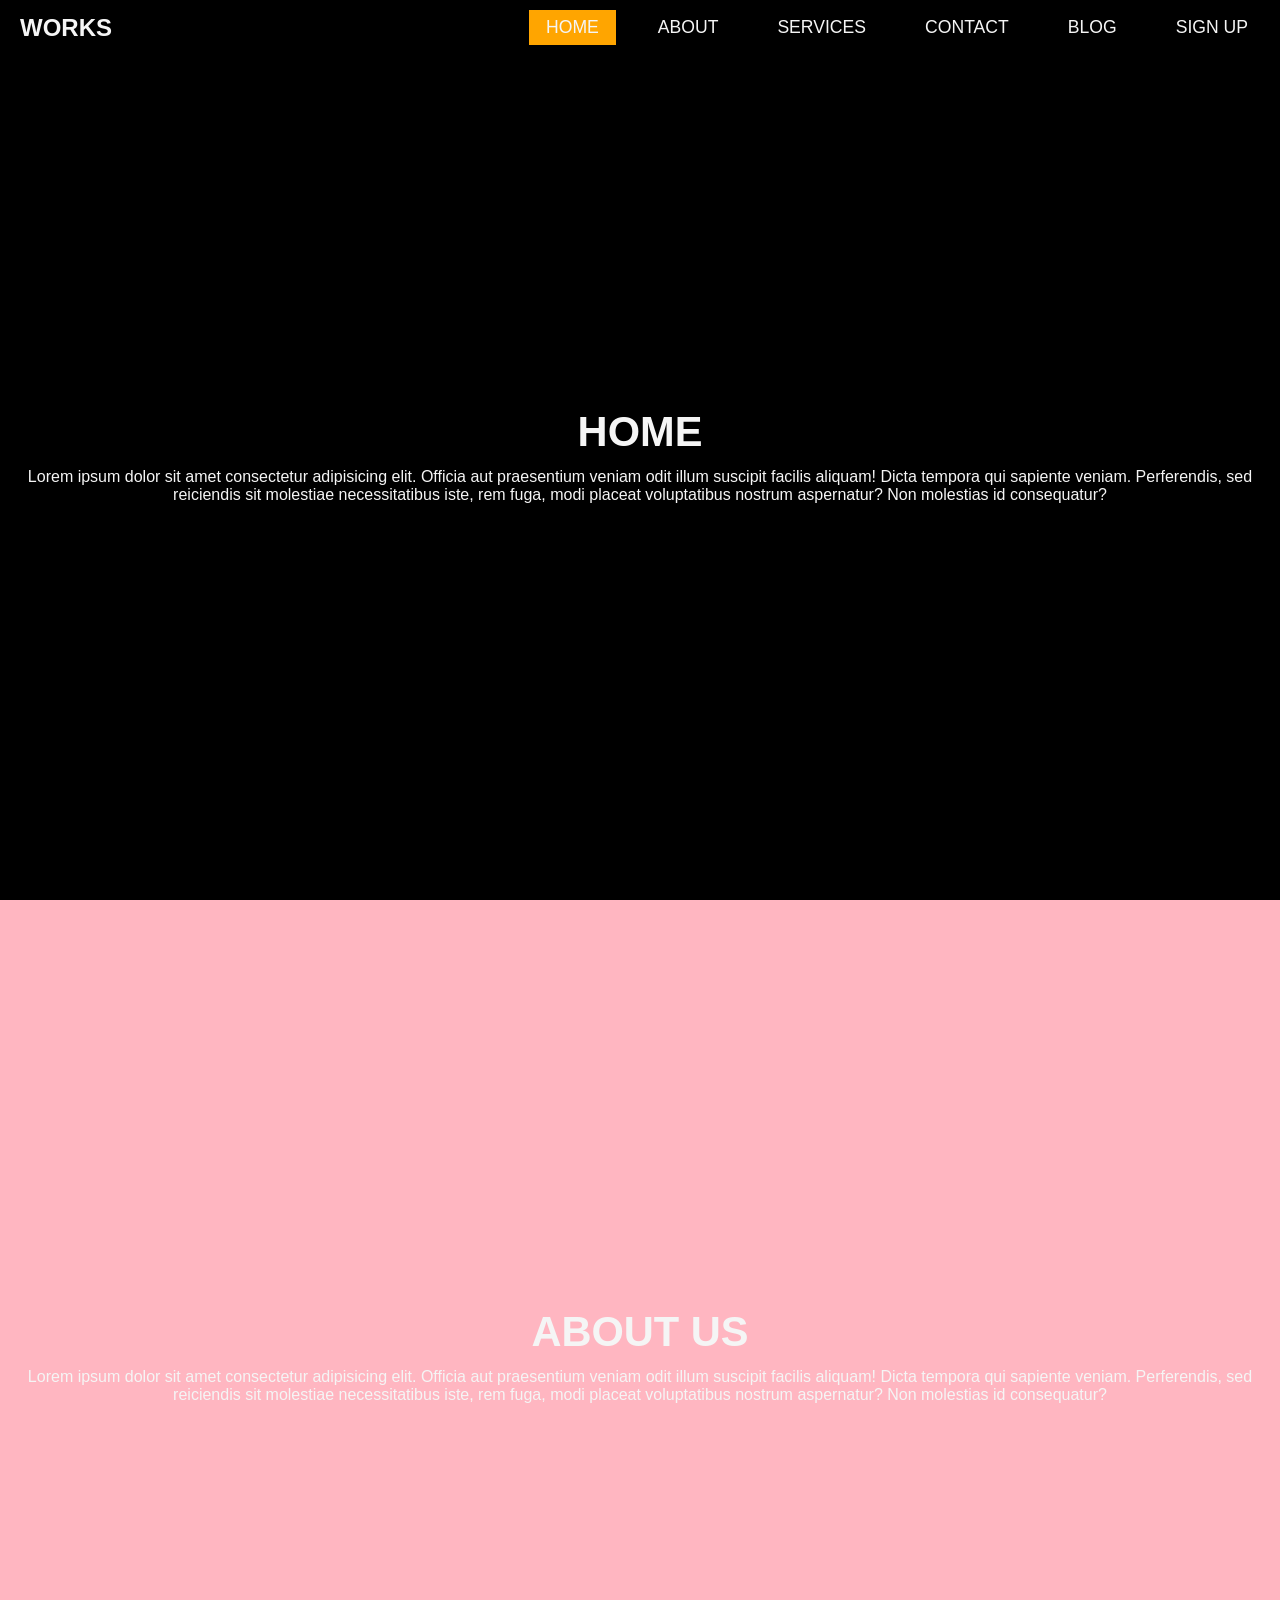
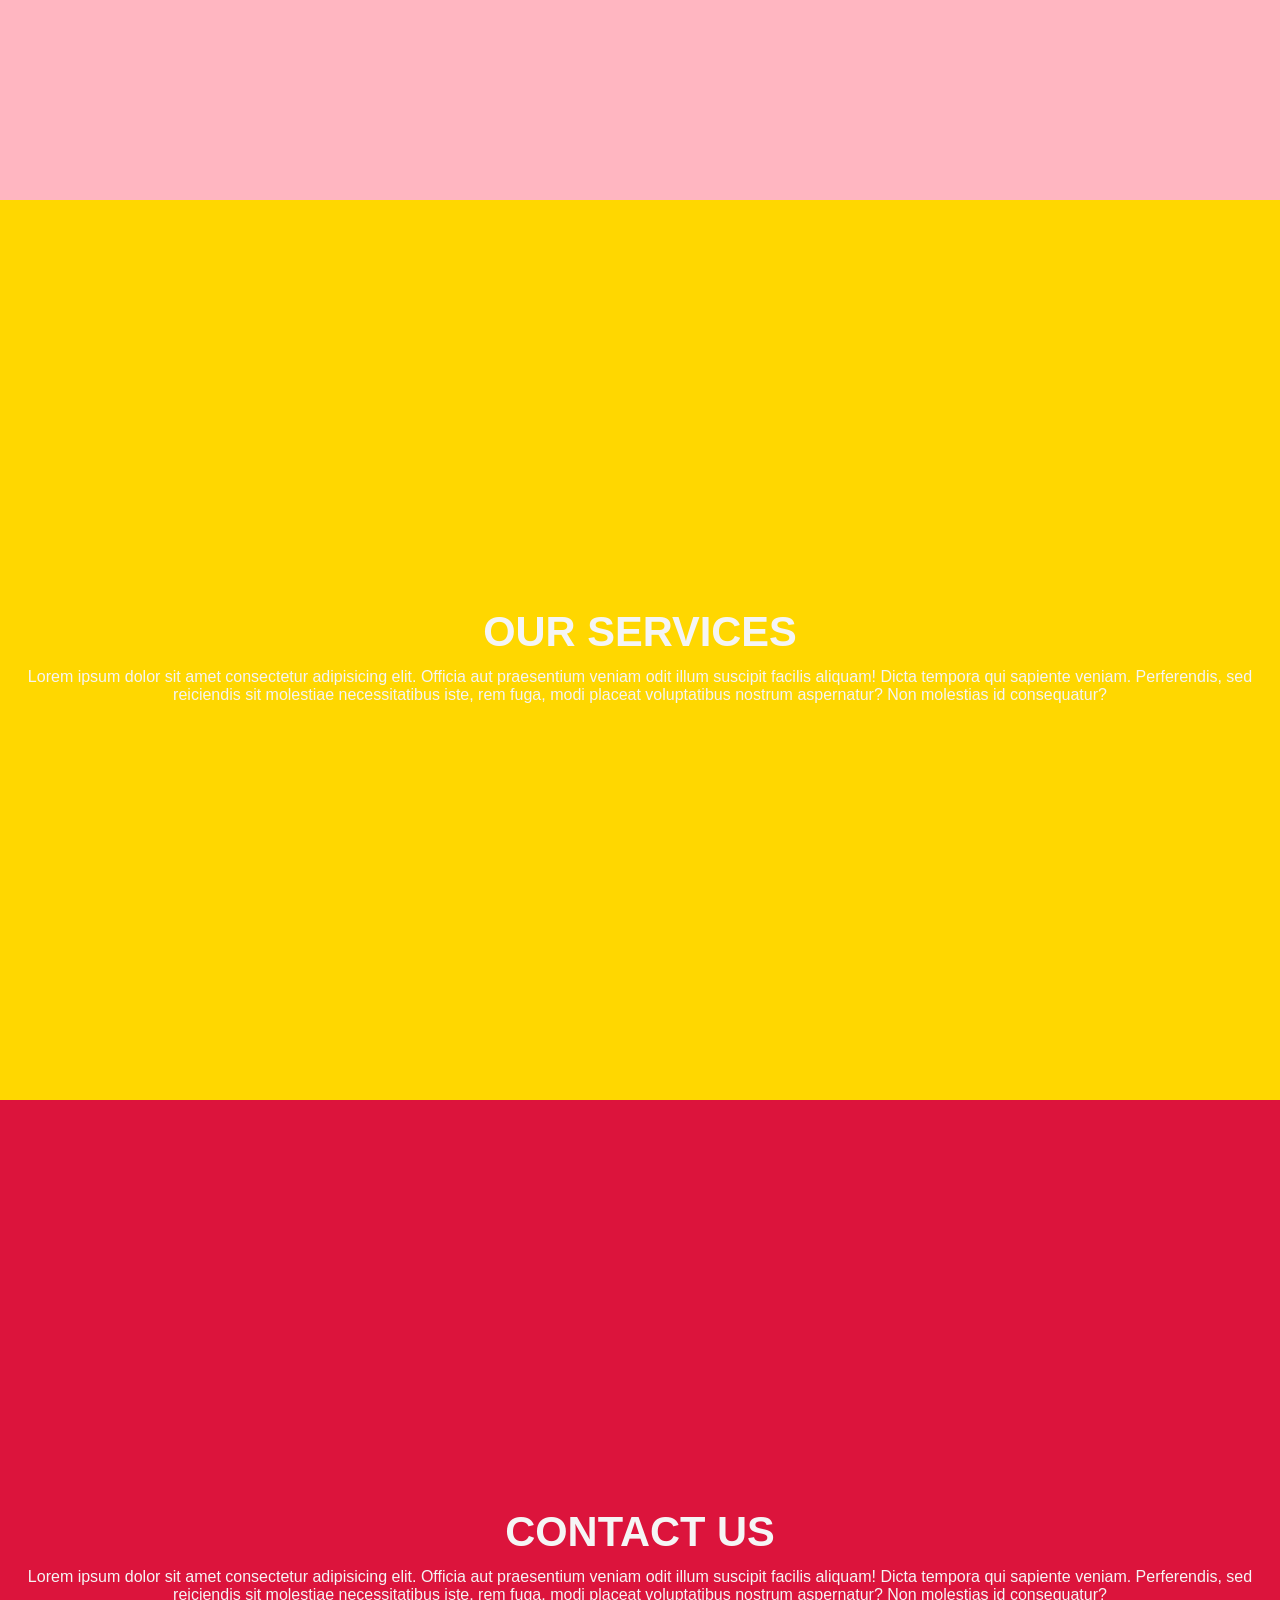
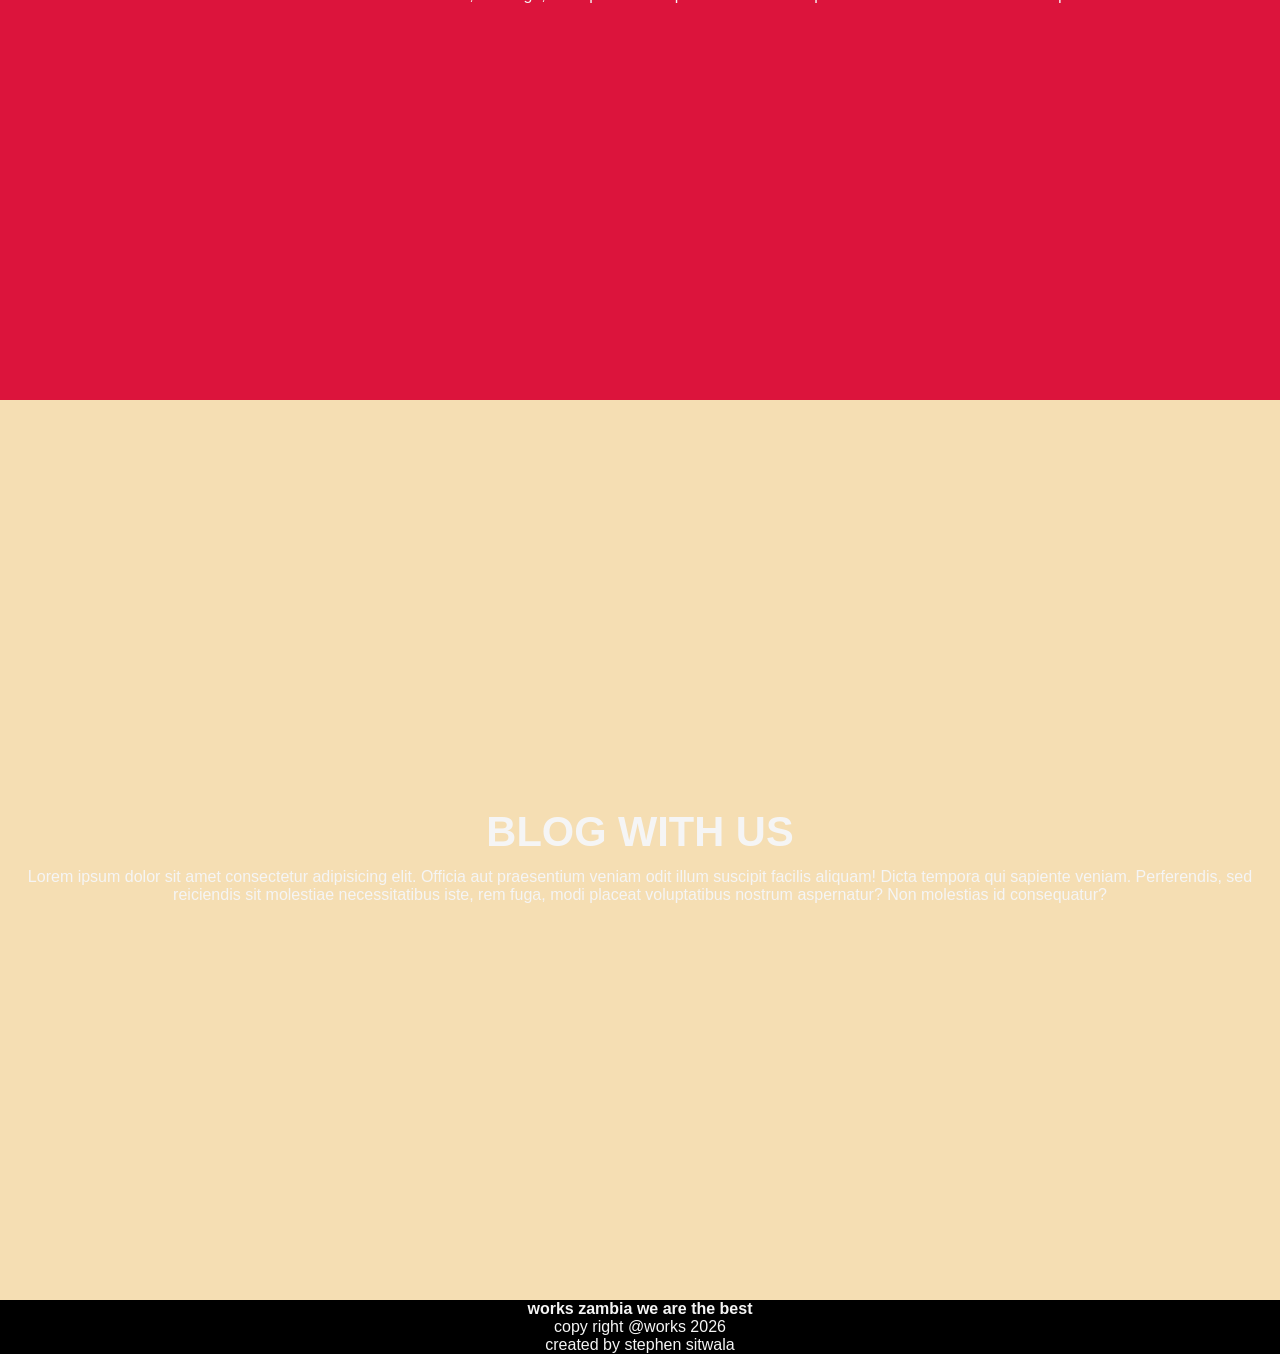
<file: index.html>
<html lang="en">
<head>
    <meta charset="UTF-8">
    <meta name="viewport" content="width=device-width, initial-scale=1.0">
    <title>works</title>
    <link rel="stylesheet" href="style.css">
    <link rel="stylesheet" href="css/all.css">
</head>
<body>
    <!---header navlinks---->
    <nav class="navbar">
          <div class="logo">works</div>
        <ul>
            <li class="active"><a href="#home">home</a></li>
            <li><a href="#about">about</a></li>
            <li><a href="#services">services</a></li>
            <li><a href="#contact">contact</a></li>
            <li><a href="#blog">blog</a></li>
            <li><a href="signup.html">sign up</a></li>
        </ul>
         <i class="fa fa-times" id="close"></i>
            <i class="fas fa-bars" id="bar"></i>
    </nav>
    <!--main body section-->
    <section id="home">
        <h1 class="h1">home</h1>
        <p class="p1">Lorem ipsum dolor sit amet consectetur adipisicing elit. Officia aut praesentium veniam odit illum suscipit facilis aliquam! Dicta tempora qui sapiente veniam. Perferendis, sed reiciendis sit molestiae necessitatibus iste, rem fuga, modi placeat voluptatibus nostrum aspernatur? Non molestias id consequatur?</p>


    </section>
    <section id="about">
        <h1 class="h1">about us</h1>
        <p class="p1">Lorem ipsum dolor sit amet consectetur adipisicing elit. Officia aut praesentium veniam odit illum suscipit facilis aliquam! Dicta tempora qui sapiente veniam. Perferendis, sed reiciendis sit molestiae necessitatibus iste, rem fuga, modi placeat voluptatibus nostrum aspernatur? Non molestias id consequatur?</p>


    </section>
    <section id="services">
        <h1 class="h1">our services</h1>
        <p class="p1">Lorem ipsum dolor sit amet consectetur adipisicing elit. Officia aut praesentium veniam odit illum suscipit facilis aliquam! Dicta tempora qui sapiente veniam. Perferendis, sed reiciendis sit molestiae necessitatibus iste, rem fuga, modi placeat voluptatibus nostrum aspernatur? Non molestias id consequatur?</p>


    </section>
    <section id="contact">
        <h1 class="h1">contact us</h1>
        <p class="p1">Lorem ipsum dolor sit amet consectetur adipisicing elit. Officia aut praesentium veniam odit illum suscipit facilis aliquam! Dicta tempora qui sapiente veniam. Perferendis, sed reiciendis sit molestiae necessitatibus iste, rem fuga, modi placeat voluptatibus nostrum aspernatur? Non molestias id consequatur?</p>


    </section>
    <section id="blog">
        <h1 class="h1">blog with us</h1>
        <p class="p1">Lorem ipsum dolor sit amet consectetur adipisicing elit. Officia aut praesentium veniam odit illum suscipit facilis aliquam! Dicta tempora qui sapiente veniam. Perferendis, sed reiciendis sit molestiae necessitatibus iste, rem fuga, modi placeat voluptatibus nostrum aspernatur? Non molestias id consequatur?</p>


    </section>

    <!--footer-->
    <footer class="finfo">
        <h1>works zambia we are the best</h1>
        <p>copy right @works 2026</p>
        <p>created by stephen sitwala</p>
        
    </footer>
    <script src="main.js"></script>
</body>
</html>
</file>
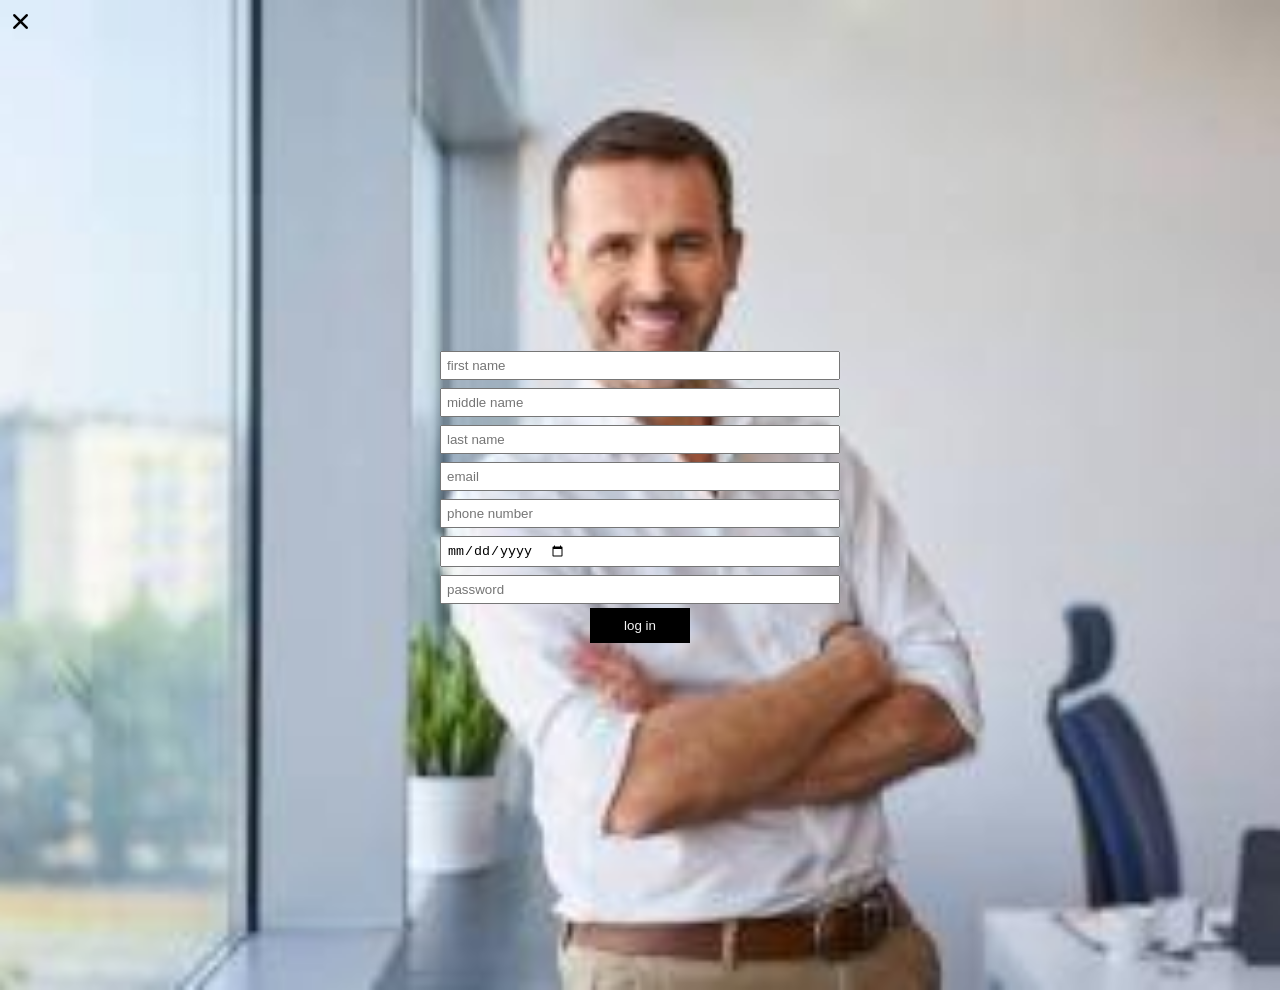
<file: login.html>
<html lang="en">
<head>
    <meta charset="UTF-8">
    <meta name="viewport" content="width=device-width, initial-scale=1.0">
    <title>Document</title>
    <link rel="stylesheet" href="css/all.css">
</head>
<body>
    <style>
    body{
            background-image: url(6128.jpg);
            background-position: center;
            background-size: cover;
        }
        form{
            height: 100vh;
            display: flex;
            flex-direction: column;
            align-items: center;
            justify-content: center;
            width: 90%;
            max-width: 400px;
            margin: 40px auto;
            padding: 5px;
        }
        input{
            
            display: flex;
            align-items: center;
            width: 100px;
            padding: 5px;
            width: 100%;
            margin: 4px 0;
            box-sizing: border-box;
            
            
        
        }
        .btn{
            display: inline-block;
            width: 100px;
            padding: 12px 0;
            border-radius: 12px;
            font-size: 20px;
            position: fixed;
            top: 0;
            
            
        }
        .btn i{
            text-decoration: none;
            text-transform: uppercase;
            color: black;
            text-align: center;
            
            
        }
        .active{
            background-color: black;
            color: whitesmoke;
            border: none;
            width: 100px;
            padding: 10px;
        }
        
            
        
        </style>
    <a href="signup.html" class="btn"> <i class="fa fa-times"></i></a>
    <form action="backend/signup.php" method="post">
    <label for="username"></label>
    <input type="text" id="username" placeholder="first name" required>
    
    <label for="midlle name"></label>
    <input type="text" id="middle name" placeholder="middle name" required>
    
    <label for="last name"></label>
    <input type="text" id="last name" placeholder="last name" required>
    
    <label for="email"></label>
    <input type="text" id="email" placeholder="email" required>
    
    <label for="phone number"></label>
    <input type="text" id="phone number" placeholder="phone number" required>

    <label for="date of birth"></label>
    <input type="date" id="date" placeholder="date of birth" required>

    <label for="password"></label>
    <input type="password" id="psw" placeholder="password" required>
    <button type="submit" class="active">log in</button>

    
</body>
</html>
</file>
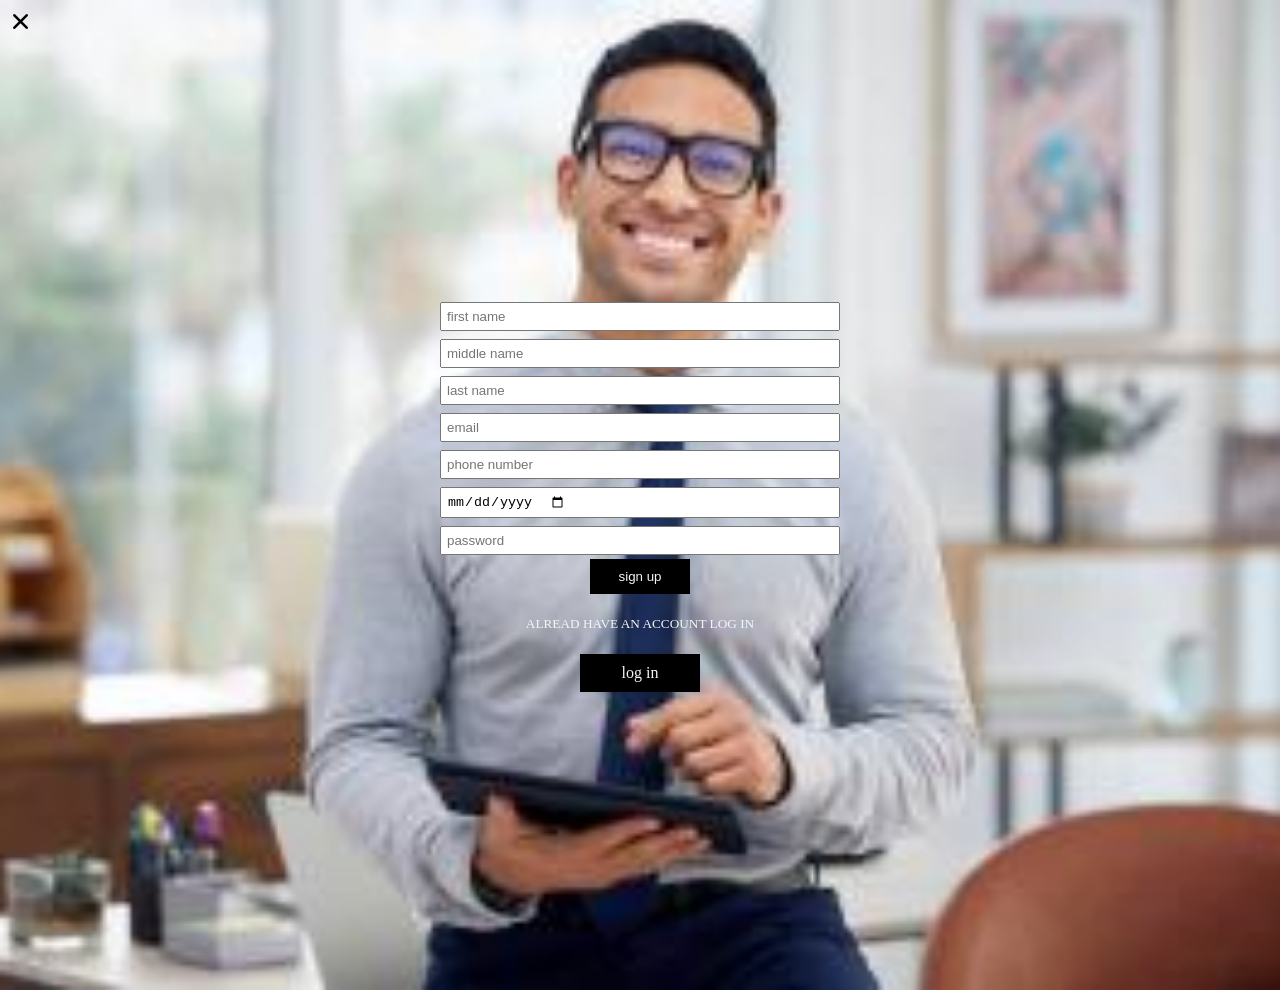
<file: signup.html>
<html lang="en">
<head>
    <meta charset="UTF-8">
    <meta name="viewport" content="width=device-width, initial-scale=1.0">
    <title>sign up</title>
    <link rel="stylesheet" href="css/all.css">
</head>
<body>
    <style>
        body{
            background-image: url(6132.jpg);
            background-position: center;
            background-size: cover;
        }
        form{
            height: 100vh;
            display: flex;
            flex-direction: column;
            align-items: center;
            justify-content: center;
            width: 90%;
            max-width: 400px;
            margin:  40px auto;
            padding: 5px;
        }
        input{
            display: flex;
            align-items: center;
            width: 100%;
            padding: 5px;
            margin: 4px 0;
            box-sizing: border-box;
            
        
        }
        .btn{
            display: inline-block;
            width: 100px;
            padding: 12px 0;
            border-radius: 12px;
            font-size: 20px;
            position: fixed;
            top: 0;
            
            
        }
        .btn i{
            text-decoration: none;
            text-transform: uppercase;
            color: black;
            text-align: center;
            
            
        }
        .new-account{
            display: flex;
            flex-direction: column;
            align-items: center;
            justify-content: center;
        }
        .new-account h5{
            color: whitesmoke;
            text-transform: uppercase;
            font-weight: lighter;
        }
        .new-account li{
            list-style: none;
    
            
        }
        .new-account a{
            color: whitesmoke;
            text-decoration: none;
            text-align: center;
        
            
        }
        .active{
            background-color: black;
            color: whitesmoke;
            border: none;
            width: 100px;
            padding: 10px;
            text-align: center;
           
            
        }
        .sn{
            background-color: black;
            color: whitesmoke;
            border: none;
            width: 100px;
            padding: 10px;
        }
        
    </style>
    <a href="index.html" class="btn"> <i class="fa fa-times"></i></a>
    <form action="backend/signup.php" method="post">
    <label for="username"></label>
    <input type="text" id="username" placeholder="first name" required>
    
    <label for="midlle name"></label>
    <input type="text" id="middle name" placeholder="middle name" required>
    
    <label for="last name"></label>
    <input type="text" id="last name" placeholder="last name" required>
    
    <label for="email"></label>
    <input type="text" id="email" placeholder="email" required>
    
    <label for="phone number"></label>
    <input type="text" id="phone number" placeholder="phone number" required>

    <label for="date of birth"></label>
    <input type="date" id="date" placeholder="date of birth" required>

    <label for="password"></label>
    <input type="password" id="psw" placeholder="password" required>
    <button type="submit" class="sn">sign up</button>
    <div class="new-account">
        <h5>alread have an account log in</h3>
        <li class="active"><a href="login.html">log in</a></li>
    </div>
    </form>
    
    
    
</body>
</html>
</file>
<file: style.css>
*{
    margin: 0;
    padding: 0;
    box-sizing: border-box;
    font-family: Arial, sans-serif;
    color: whitesmoke;
}
body{
    background-color: black;
    
}
html{
    scroll-behavior: smooth;
}
.logo{
    font-size: 1.5rem;
    font-weight: bold;
    text-transform: uppercase;
    padding-left: 20px;
    cursor: pointer;
}
.navbar{
    position: fixed;
    top: 0;
    width: 100%;
    display: flex;
    justify-content: space-between;
    align-items: center;

}
.navbar ul{
    display: flex;
    list-style: none;
    margin: 10px 15px;
    gap: 25px;
}
.navbar li{
    padding: 7px 17px;
    transition: 0.5s;
}
.navbar a{
    text-decoration: none;
    text-transform: uppercase;
    font-size: 1.1rem;
}
.active{
    background-color:orange;
}
.navbar li:hover{
    background-color:orange;
}


#about{
    background-color: lightpink;
    height: 100vh;
    display: flex;
    justify-content: center;
    flex-direction: column;

}
section .h1{
    text-align: center;
    text-transform: uppercase;
    font-weight: bold;
    font-size: 2.6rem;
    padding: 12px 0;
    color: black;
}
section .p1{
    text-align: center;
    color: black;
}
#about{
    background-color: lightpink;
    height: 100vh;
    display: flex;
    justify-content: center;
    flex-direction: column;

}
section .h1{
    text-align: center;
    text-transform: uppercase;
    font-weight: bold;
    font-size: 2.6rem;
    padding: 12px 0;
    color: black;
}
section .p1{
    text-align: center;
    color: black;

}
#services{
    background-color:gold;
    height: 100vh;
    display: flex;
    justify-content: center;
    flex-direction: column;

}
section .h1{
    text-align: center;
    text-transform: uppercase;
    font-weight: bold;
    font-size: 2.6rem;
    padding: 12px 0;
    color: black;
}
section .p1{
    text-align: center;
    color: black;

}
#contact{
    background-color:crimson;
    height: 100vh;
    display: flex;
    justify-content: center;
    flex-direction: column;

}
section .h1{
    text-align: center;
    text-transform: uppercase;
    font-weight: bold;
    font-size: 2.6rem;
    padding: 12px 0;
    color: black;
}
section .p1{
    text-align: center;
    color: black;

}
#blog{
    background-color: wheat;
    height: 100vh;
    display: flex;
    justify-content: center;
    flex-direction: column;

}
section .h1{
    text-align: center;
    text-transform: uppercase;
    font-weight: bold;
    font-size: 2.6rem;
    padding: 12px 0;
    color: black;
}
section .p1{
    text-align: center;
    color: black;

}
#home{
    background-color:black;
    height: 100vh;
    display: flex;
    justify-content: center;
    flex-direction: column;

}
section .h1{
    text-align: center;
    text-transform: uppercase;
    font-weight: bold;
    font-size: 2.6rem;
    padding: 12px 0;
    color:whitesmoke;
}
section .p1{
    text-align: center;
    color: whitesmoke;

}

#bar, #close{
    color: white;
    font-size: 45px;
    cursor: pointer;
    display: none;
    padding-right: 20px;
}


@media (max-width:660px){
    #bar{
        display: block;
    }
    .navbar.active ul{
        left:0;
    }
    .navbar a{
        color: black;


    }
    .navbar ul{
         position: absolute;
        width: 100%;
        height: 100vh;
        background-color:white;
        left: 100%;
        top:100%;
        margin: 0;
        padding: 0;
        display: block;
        text-align: center;
        transition: 0.4s;
    }
    .navbar li{
        display: block;
        margin: 50px 0;
       line-height: 40px;
    }
    .navbar.active #bar{
        display: none;
    }
    .navbar.active #close{
        display: block;
    }
}
.finfo{
    display: flex;
    flex-direction: column;
    justify-content: center;
    align-items: center;
    color: whitesmoke;
}
.finfo h1{
    font-weight: bold;
    font-size: 1rem;

}
.finfo p{
    font-weight: lighter;

}
</file>
